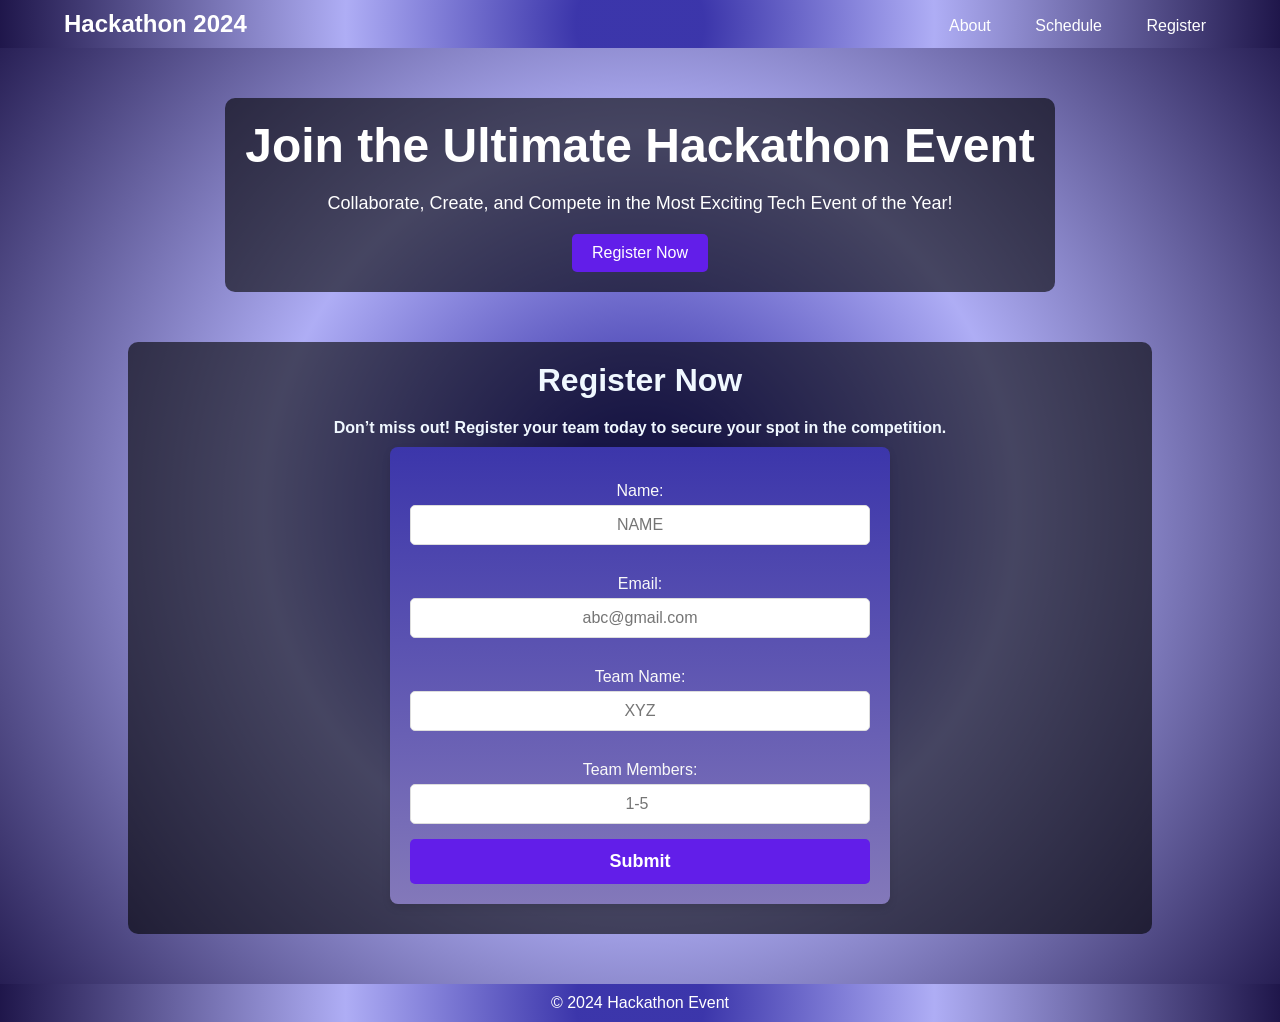
<file: index.htm>
<!DOCTYPE html>
<html lang="en">
<head>
    <meta charset="UTF-8">
    <meta name="viewport" content="width=device-width, initial-scale=1.0">
    <meta http-equiv="X-UA-Compatible" content="ie=edge">
    <title>Hackathon 2024</title>
    <link rel="stylesheet" href="styles.css">
</head>
<body>
    <header>
        <nav>
            <div class="logo">
                <h1>Hackathon 2024</h1>
            </div>
            <ul class="nav-links">
                <li><a href="about.htm">About</a></li>
                <li><a href="schedule.htm">Schedule</a></li>
                <li><a href="#register">Register</a></li>
            </ul>
        </nav>
    </header>

    <section class="hero">
        <div class="hero-text">
            <h2>Join the Ultimate Hackathon Event</h2>
            <p>Collaborate, Create, and Compete in the Most Exciting Tech Event of the Year!</p>
            <a href="#register" class="cta-btn">Register Now</a>
        </div>
    </section>

    <section id="register" class="register-section hero-text">
        <h2>Register Now</h2>
        <p><strong>Don’t miss out! Register your team today to secure your spot in the competition.</strong></p>
        <div class="bg">
            <form id="registrationForm">
                <label for="name">Name:</label>
                <input type="text" id="name" name="name" required placeholder="NAME">
                
                <label for="email">Email:</label>
                <input type="email" id="email" name="email" required placeholder="abc@gmail.com">
                
                <label for="teamName">Team Name:</label>
                <input type="text" id="teamName" name="teamName" required placeholder="XYZ">
                
                <label for="members">Team Members:</label>
                <input type="number" id="members" name="members" min="1" required placeholder="  1-5">
        
                <button type="submit">Submit</button>
            </form>
        </div>
        <p id="successMessage" style="display:none; color: rgb(219, 170, 249);">Thank you for Registering!!!</p>
    </section>
    
    <script>
        document.getElementById('registrationForm').addEventListener('submit', function(event) {
            event.preventDefault(); 

            const name = document.getElementById('name').value;
            const email = document.getElementById('email').value;
            const teamName = document.getElementById('teamName').value;
            const members = document.getElementById('members').value;
    
            if (name && email && teamName && members > 0) {
                document.getElementById('successMessage').style.display = 'block';
                alert('Registered Successfully');
    
                document.getElementById('registrationForm').reset();
    
            } else {
                alert('Please fill in all fields correctly.');
            }
        });
    </script>

    <footer>
        <p>&copy; 2024 Hackathon Event</p>
    </footer>
</body>
</html>
</file>
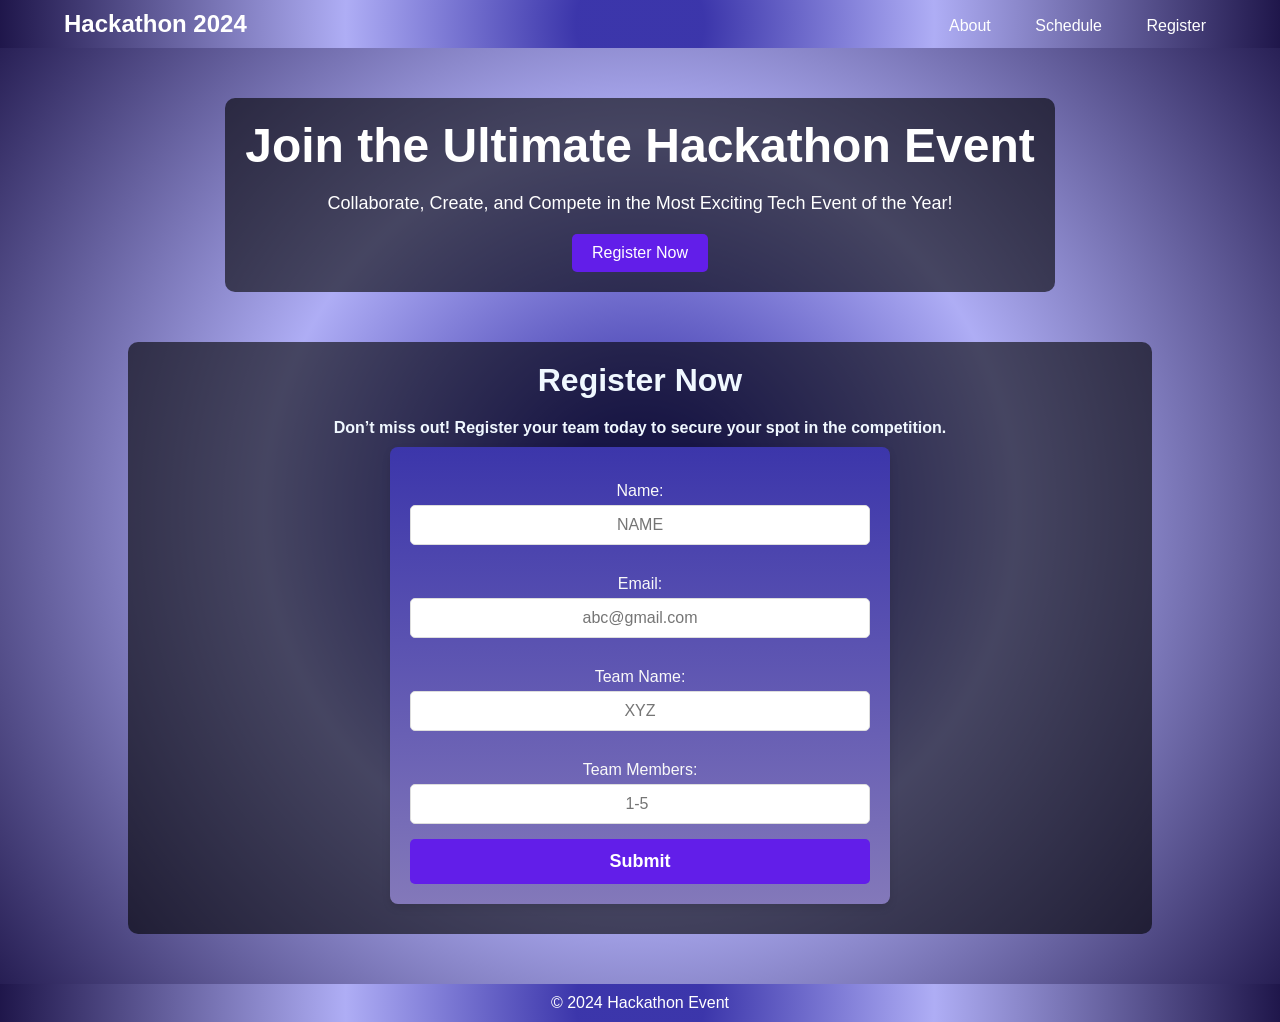
<file: index.html>
<!DOCTYPE html>
<html lang="en">
<head>
    <meta charset="UTF-8">
    <meta name="viewport" content="width=device-width, initial-scale=1.0">
    <meta http-equiv="X-UA-Compatible" content="ie=edge">
    <title>Hackathon 2024</title>
    <link rel="stylesheet" href="styles.css">
</head>
<body>
    <header>
        <nav>
            <div class="logo">
                <h1>Hackathon 2024</h1>
            </div>
            <ul class="nav-links">
                <li><a href="about.htm">About</a></li>
                <li><a href="schedule.htm">Schedule</a></li>
                <li><a href="#register">Register</a></li>
            </ul>
        </nav>
    </header>

    <section class="hero">
        <div class="hero-text">
            <h2>Join the Ultimate Hackathon Event</h2>
            <p>Collaborate, Create, and Compete in the Most Exciting Tech Event of the Year!</p>
            <a href="#register" class="cta-btn">Register Now</a>
        </div>
    </section>

    <section id="register" class="register-section hero-text">
        <h2>Register Now</h2>
        <p><strong>Don’t miss out! Register your team today to secure your spot in the competition.</strong></p>
        <div class="bg">
            <form id="registrationForm">
                <label for="name">Name:</label>
                <input type="text" id="name" name="name" required placeholder="NAME">
                
                <label for="email">Email:</label>
                <input type="email" id="email" name="email" required placeholder="abc@gmail.com">
                
                <label for="teamName">Team Name:</label>
                <input type="text" id="teamName" name="teamName" required placeholder="XYZ">
                
                <label for="members">Team Members:</label>
                <input type="number" id="members" name="members" min="1" required placeholder="  1-5">
        
                <button type="submit">Submit</button>
            </form>
        </div>
        <p id="successMessage" style="display:none; color: rgb(219, 170, 249);">Thank you for Registering!!!</p>
    </section>
    
    <script>
        document.getElementById('registrationForm').addEventListener('submit', function(event) {
            event.preventDefault(); 

            const name = document.getElementById('name').value;
            const email = document.getElementById('email').value;
            const teamName = document.getElementById('teamName').value;
            const members = document.getElementById('members').value;
    
            if (name && email && teamName && members > 0) {
                document.getElementById('successMessage').style.display = 'block';
                alert('Registered Successfully');
    
                document.getElementById('registrationForm').reset();
    
            } else {
                alert('Please fill in all fields correctly.');
            }
        });
    </script>

    <footer>
        <p>&copy; 2024 Hackathon Event</p>
    </footer>
</body>
</html>
</file>
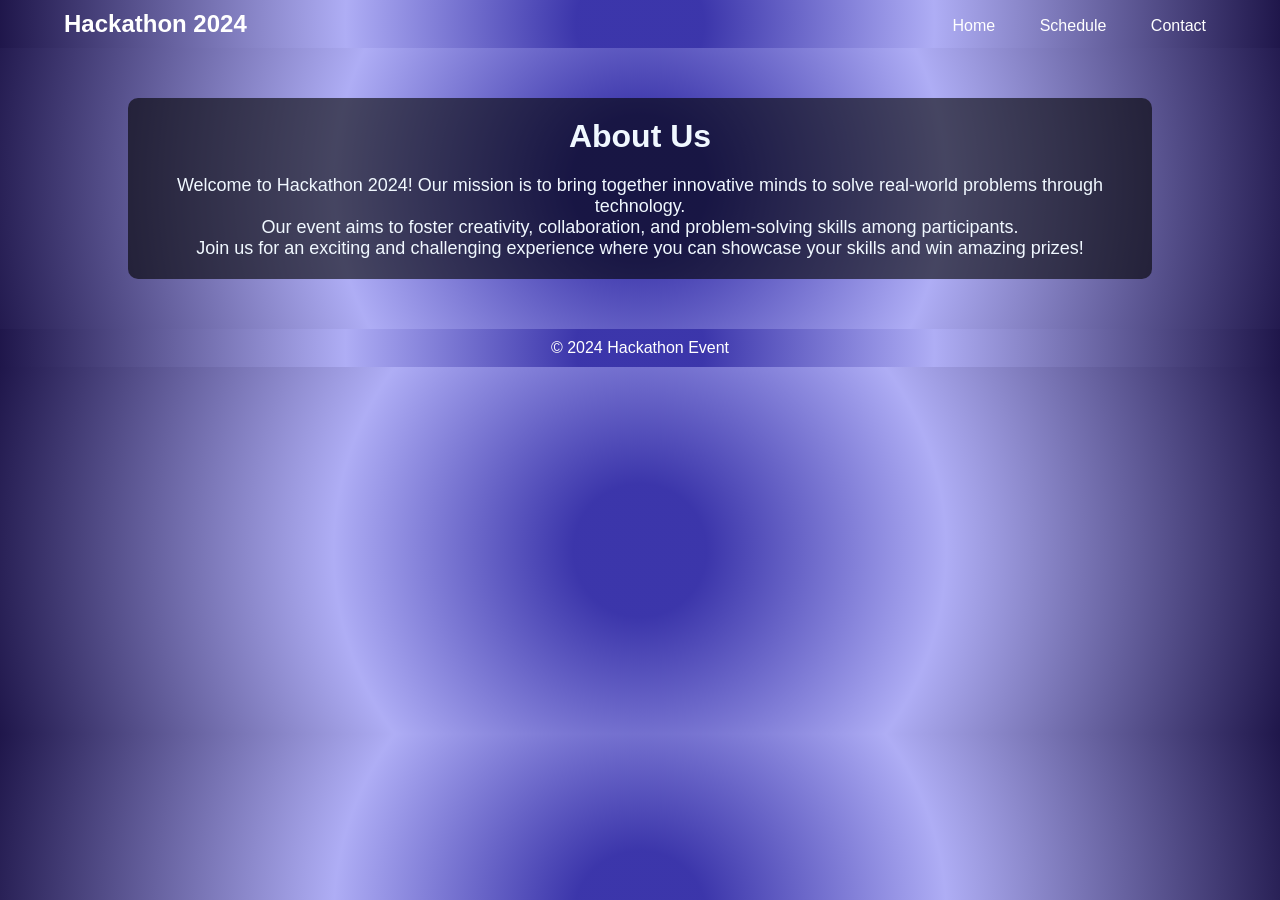
<file: about.htm>
<!DOCTYPE html>
<html lang="en">
<head>
    <meta charset="UTF-8">
    <meta name="viewport" content="width=device-width, initial-scale=1.0">
    <meta http-equiv="X-UA-Compatible" content="ie=edge">
    <title>About Us - Hackathon 2024</title>
    <link rel="stylesheet" href="styles.css">
</head>
<body>
    <header>
        <nav>
            <div class="logo">
                <h1>Hackathon 2024</h1>
            </div>
            <ul class="nav-links">
                <li><a href="index.htm">Home</a></li>
                <li><a href="schedule.htm">Schedule</a></li>
                <li><a href="contact.htm">Contact</a></li>
            </ul>
        </nav>
    </header>

    <section class="about-us hero-text">
        <h2>About Us</h2>
        <p1>Welcome to Hackathon 2024! Our mission is to bring together innovative minds to solve real-world problems through technology.</p1><p1><br> Our event aims to foster creativity, collaboration, and problem-solving skills among participants.</p1><p1><br> Join us for an exciting and challenging experience where you can showcase your skills and win amazing prizes!</p1>
    </section>

    <footer>
        <p>&copy; 2024 Hackathon Event</p>
    </footer>
</body>
</html>
</file>
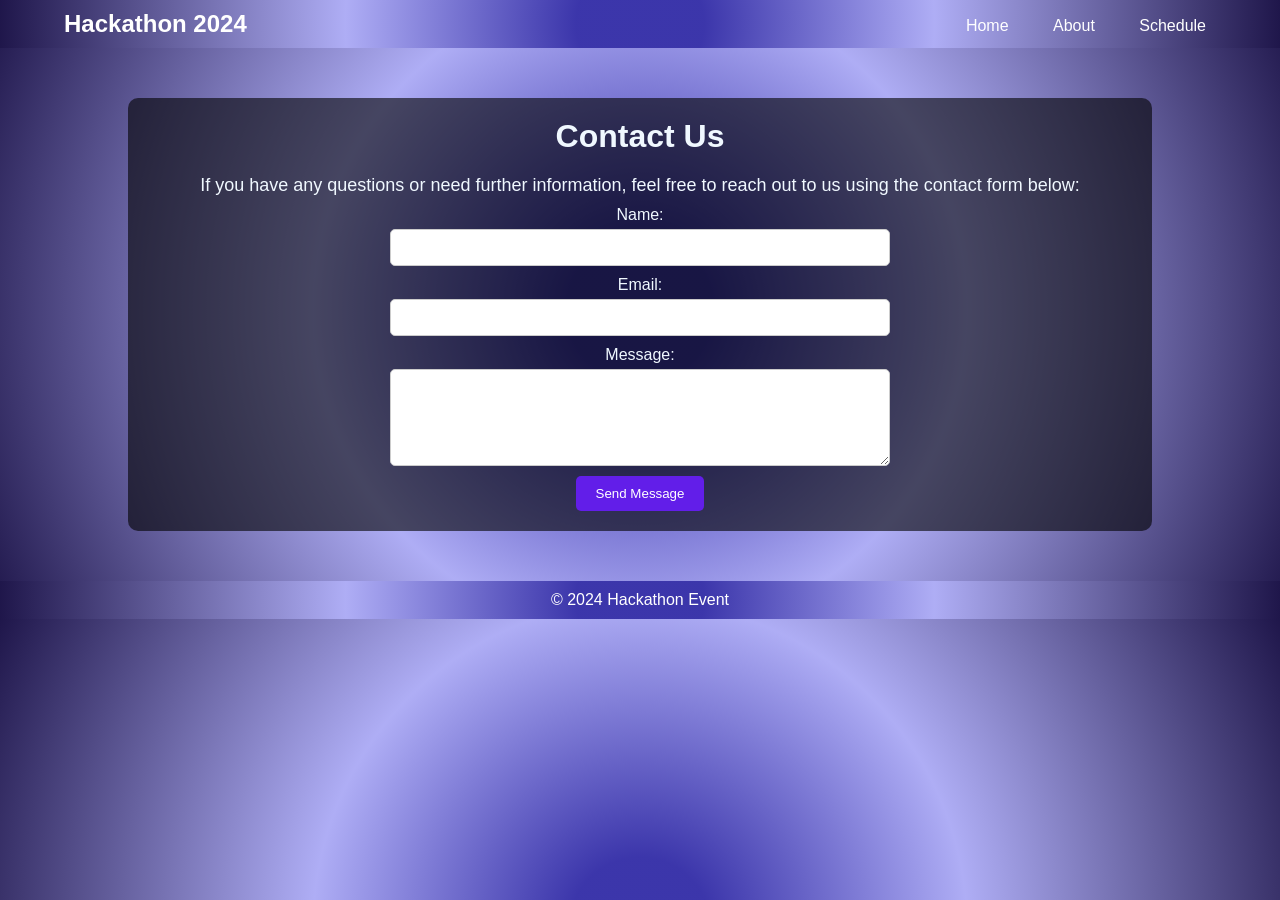
<file: contact.htm>
<!DOCTYPE html>
<html lang="en">
<head>
    <meta charset="UTF-8">
    <meta name="viewport" content="width=device-width, initial-scale=1.0">
    <meta http-equiv="X-UA-Compatible" content="ie=edge">
    <title>Contact Us - Hackathon 2024</title>
    <link rel="stylesheet" href="styles.css">
</head>
<body>
    <header>
        <nav>
            <div class="logo">
                <h1>Hackathon 2024</h1>
            </div>
            <ul class="nav-links">
                <li><a href="index.htm">Home</a></li>
                <li><a href="about.htm">About</a></li>
                <li><a href="schedule.htm">Schedule</a></li>
            </ul>
        </nav>
    </header>

    <section class="contact hero-text">
        <h2>Contact Us</h2>
        <p1>If you have any questions or need further information, feel free to reach out to us using the contact form below:</p1>
        <form id="halwa">
            <label for="name">Name:</label>
            <input type="text" id="name" name="name" required>

            <label for="email">Email:</label>
            <input type="email" id="email" name="email" required>

            <label for="message">Message:</label>
            <textarea id="message" name="message" rows="5" required></textarea>

            <button type="submit">Send Message</button>
        </form>
        <p id="successMessage" style="display:none; color: rgb(219, 170, 249);">Thank you for your Feedback!!!</p>
    </section>
    <script>
        document.getElementById('halwa').addEventListener('submit', function(event) {
            event.preventDefault(); 

            const name = document.getElementById('name').value;
            const email = document.getElementById('email').value;
            const message = document.getElementById('message').value;
    
            if (name && email && message ) {
                document.getElementById('successMessage').style.display = 'block';
                alert('Message Sent Successfully');
    
                document.getElementById('halwa').reset();
    
            } else {
                alert('Please fill in all fields correctly.');
            }
        });
    </script>

    <footer>
        <p>&copy; 2024 Hackathon Event</p>
    </footer>
</body>
</html>
</file>
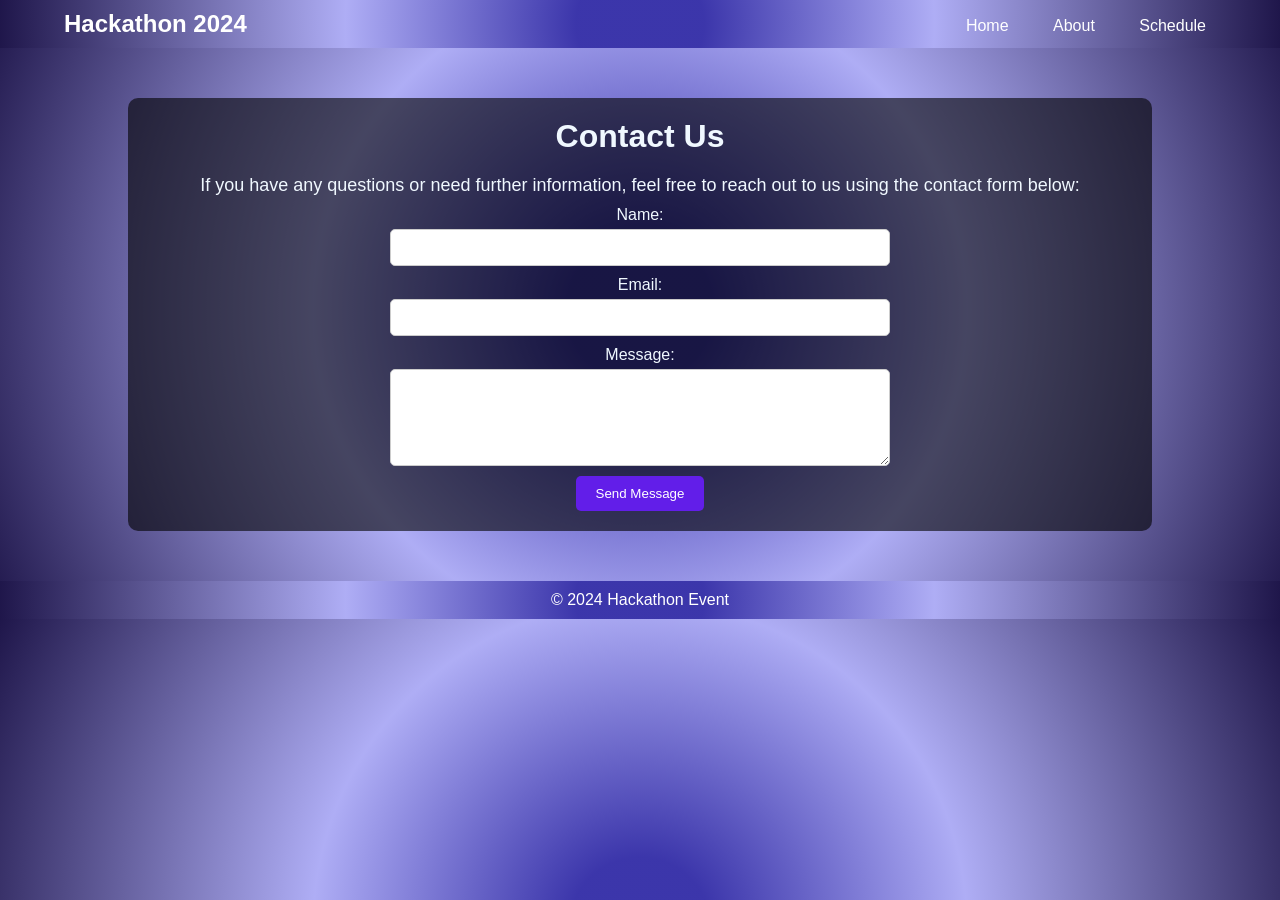
<file: contact.html>
<!DOCTYPE html>
<html lang="en">
<head>
    <meta charset="UTF-8">
    <meta name="viewport" content="width=device-width, initial-scale=1.0">
    <meta http-equiv="X-UA-Compatible" content="ie=edge">
    <title>Contact Us - Hackathon 2024</title>
    <link rel="stylesheet" href="styles.css">
</head>
<body>
    <header>
        <nav>
            <div class="logo">
                <h1>Hackathon 2024</h1>
            </div>
            <ul class="nav-links">
                <li><a href="index.htm">Home</a></li>
                <li><a href="about.htm">About</a></li>
                <li><a href="schedule.htm">Schedule</a></li>
            </ul>
        </nav>
    </header>

    <section class="contact hero-text">
        <h2>Contact Us</h2>
        <p1>If you have any questions or need further information, feel free to reach out to us using the contact form below:</p1>
        <form id="halwa">
            <label for="name">Name:</label>
            <input type="text" id="name" name="name" required>

            <label for="email">Email:</label>
            <input type="email" id="email" name="email" required>

            <label for="message">Message:</label>
            <textarea id="message" name="message" rows="5" required></textarea>

            <button type="submit">Send Message</button>
        </form>
        <p id="successMessage" style="display:none; color: rgb(219, 170, 249);">Thank you for your Feedback!!!</p>
    </section>
    <script>
        document.getElementById('halwa').addEventListener('submit', function(event) {
            event.preventDefault(); 

            const name = document.getElementById('name').value;
            const email = document.getElementById('email').value;
            const message = document.getElementById('message').value;
    
            if (name && email && message ) {
                document.getElementById('successMessage').style.display = 'block';
                alert('Message Sent Successfully');
    
                document.getElementById('halwa').reset();
    
            } else {
                alert('Please fill in all fields correctly.');
            }
        });
    </script>

    <footer>
        <p>&copy; 2024 Hackathon Event</p>
    </footer>
</body>
</html>
</file>
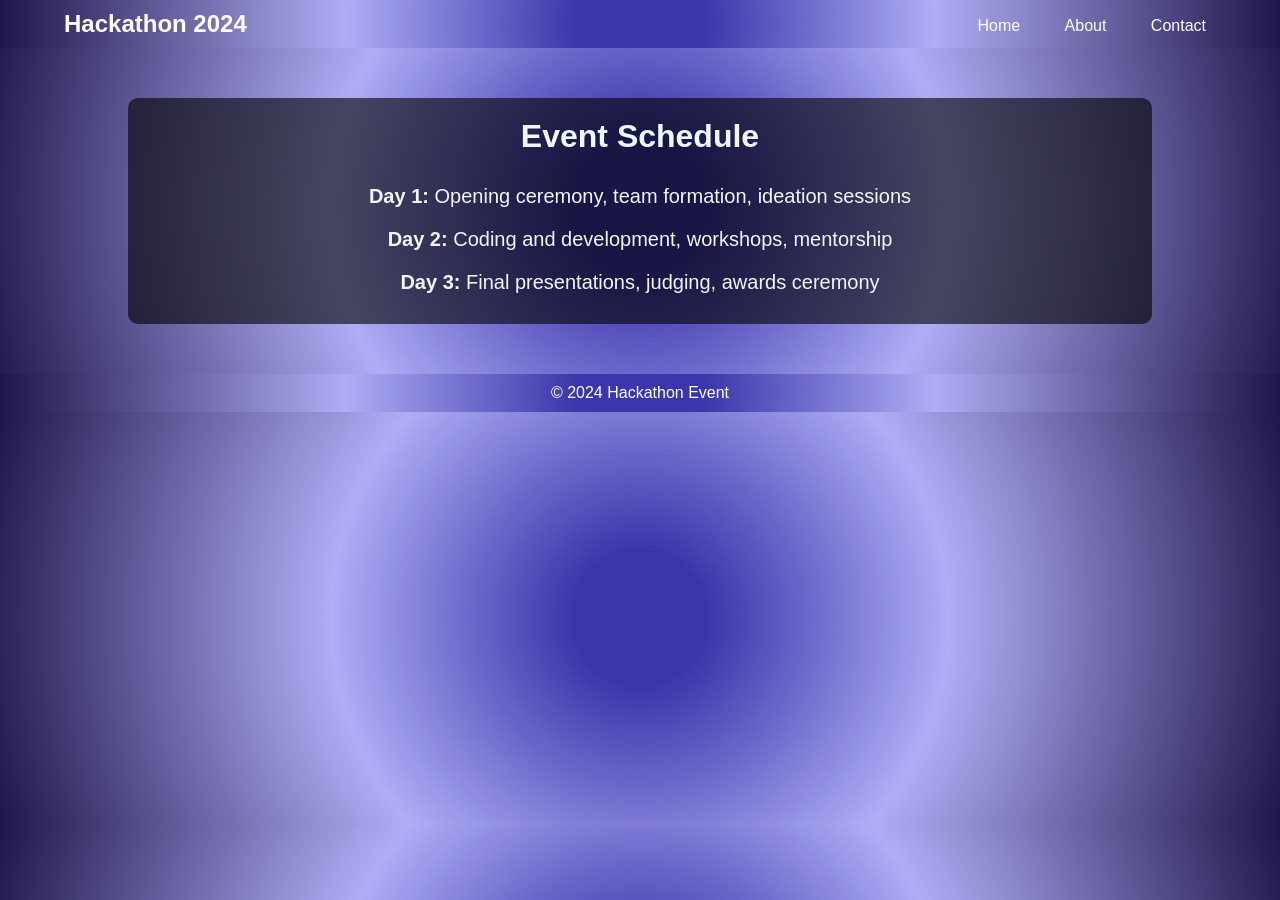
<file: schedule.htm>
<!DOCTYPE html>
<html lang="en">
<head>
    <meta charset="UTF-8">
    <meta name="viewport" content="width=device-width, initial-scale=1.0">
    <meta http-equiv="X-UA-Compatible" content="ie=edge">
    <title>Schedule - Hackathon 2024</title>
    <link rel="stylesheet" href="styles.css">
</head>
<body>
    <header>
        <nav>
            <div class="logo">
                <h1>Hackathon 2024</h1>
            </div>
            <ul class="nav-links">
                <li><a href="index.htm">Home</a></li>
                <li><a href="about.htm">About</a></li>
                <li><a href="contact.htm">Contact</a></li>
            </ul>
        </nav>
    </header>

    <section class="schedule">
        <div class="hero-text">
            <h2>Event Schedule</h2>
            <ul>
                <li><strong>Day 1:</strong> Opening ceremony, team formation, ideation sessions</li>
                <li><strong>Day 2:</strong> Coding and development, workshops, mentorship</li>
                <li><strong>Day 3:</strong> Final presentations, judging, awards ceremony</li>
            </ul>
        </div>
    </section>

    <footer>
        <p>&copy; 2024 Hackathon Event</p>
    </footer>
</body>
</html>
</file>
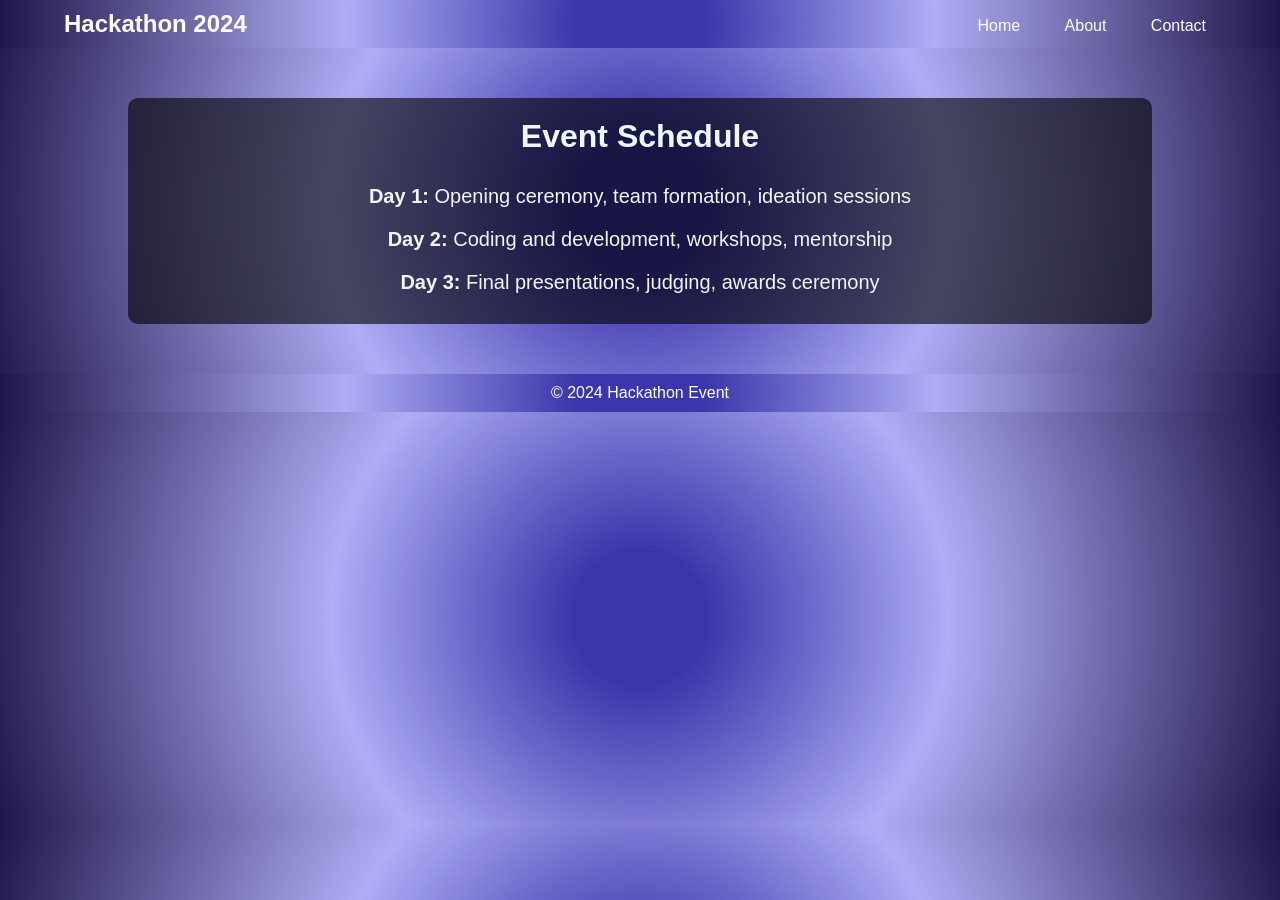
<file: schedule.html>
<!DOCTYPE html>
<html lang="en">
<head>
    <meta charset="UTF-8">
    <meta name="viewport" content="width=device-width, initial-scale=1.0">
    <meta http-equiv="X-UA-Compatible" content="ie=edge">
    <title>Schedule - Hackathon 2024</title>
    <link rel="stylesheet" href="styles.css">
</head>
<body>
    <header>
        <nav>
            <div class="logo">
                <h1>Hackathon 2024</h1>
            </div>
            <ul class="nav-links">
                <li><a href="index.htm">Home</a></li>
                <li><a href="about.htm">About</a></li>
                <li><a href="contact.htm">Contact</a></li>
            </ul>
        </nav>
    </header>

    <section class="schedule">
        <div class="hero-text">
            <h2>Event Schedule</h2>
            <ul>
                <li><strong>Day 1:</strong> Opening ceremony, team formation, ideation sessions</li>
                <li><strong>Day 2:</strong> Coding and development, workshops, mentorship</li>
                <li><strong>Day 3:</strong> Final presentations, judging, awards ceremony</li>
            </ul>
        </div>
    </section>

    <footer>
        <p>&copy; 2024 Hackathon Event</p>
    </footer>
</body>
</html>
</file>
<file: styles.css>
* {
    margin: 0;
    padding: 0;
    box-sizing: border-box;
    font-family: 'Arial', sans-serif;
}
li{
    list-style: none;
    padding: 10px;
    font-size: 20px;
}
p1{
    font-size: 18px;
}
body {
    background-color: #f4f4f4;
    /* background-image: url('Designer.png'); */
    background-repeat: no-repeat;
    background-size: fill;
    color: rgb(240, 248, 255);
    background: hsla(243, 52%, 44%, 1);
    background: radial-gradient(circle, hsla(243, 52%, 44%, 1) 10%, hsla(241, 78%, 82%, 1) 46%, hsla(250, 54%, 19%, 1) 100%);
    background: -moz-radial-gradient(circle, hsla(243, 52%, 44%, 1) 10%, hsla(241, 78%, 82%, 1) 46%, hsla(250, 54%, 19%, 1) 100%);
    background: -webkit-radial-gradient(circle, hsla(243, 52%, 44%, 1) 10%, hsla(241, 78%, 82%, 1) 46%, hsla(250, 54%, 19%, 1) 100%);
    filter: progid: DXImageTransform.Microsoft.gradient( startColorstr="#3C36AB", endColorstr="#ADACF5", GradientType=1 );
}

header {
    background-color: #333;
    color: white;
    padding: 10px 0;
    background: hsla(243, 52%, 44%, 1);
    background: radial-gradient(circle, hsla(243, 52%, 44%, 1) 10%, hsla(241, 78%, 82%, 1) 46%, hsla(250, 54%, 19%, 1) 100%);
    background: -moz-radial-gradient(circle, hsla(243, 52%, 44%, 1) 10%, hsla(241, 78%, 82%, 1) 46%, hsla(250, 54%, 19%, 1) 100%);
    background: -webkit-radial-gradient(circle, hsla(243, 52%, 44%, 1) 10%, hsla(241, 78%, 82%, 1) 46%, hsla(250, 54%, 19%, 1) 100%);
    filter: progid: DXImageTransform.Microsoft.gradient( startColorstr="#3C36AB", endColorstr="#ADACF5", GradientType=1 );
}

nav {
    display: flex;
    justify-content: space-between;
    align-items: center;
    width: 90%;
    margin: auto;
    
}

.logo h1 {
    font-size: 24px;
}

.nav-links {
    list-style: none;
}

.nav-links li {
    display: inline;
    margin-left: 20px;
}

.nav-links a {
    color: white;
    text-decoration: none;
    font-size: 16px;
}

.hero {
    background-size: fill;
    background-position: center;
    margin-top: 50px;
    display: flex;
    background-repeat: no-repeat;
    justify-content: center;
    align-items: center;
    color: white;
    text-align: center;
}

.hero-text {
    background: rgba(0, 0, 0, 0.6);
    padding: 20px;
    border-radius: 10px;
}

.hero h2 {
    font-size: 48px;
    margin-bottom: 20px;
}

.hero p {
    font-size: 18px;
}

.cta-btn {
    display: inline-block;
    padding: 10px 20px;
    background-color: #621ee9;
    color: white;
    text-decoration: none;
    border-radius: 5px;
    margin-top: 20px;
}

.cta-btn:hover {
    background-color: #22005d;
}
input { 
    text-align: center; 
}
.about-section, .schedule-section, .register-section {
    width: 80%;
    margin: 50px auto;
    text-align: center;
}

.about-section h2, .schedule-section h2, .register-section h2 {
    font-size: 32px;
    margin-bottom: 20px;
}

footer {
    background-color: #333;
    color: white;
    text-align: center;
    padding: 10px 0;
    position: relative;
    bottom: 0;
    background: hsla(243, 52%, 44%, 1);
    background: radial-gradient(circle, hsla(243, 52%, 44%, 1) 10%, hsla(241, 78%, 82%, 1) 46%, hsla(250, 54%, 19%, 1) 100%);
    background: -moz-radial-gradient(circle, hsla(243, 52%, 44%, 1) 10%, hsla(241, 78%, 82%, 1) 46%, hsla(250, 54%, 19%, 1) 100%);
    background: -webkit-radial-gradient(circle, hsla(243, 52%, 44%, 1) 10%, hsla(241, 78%, 82%, 1) 46%, hsla(250, 54%, 19%, 1) 100%);
    filter: progid: DXImageTransform.Microsoft.gradient( startColorstr="#3C36AB", endColorstr="#ADACF5", GradientType=1 );
  
}
.about-us, .schedule, .contact {
    width: 80%;
    margin: 50px auto;
    text-align: center;
}

.about-us h2, .schedule h2, .contact h2 {
    font-size: 32px;
    margin-bottom: 20px;
}

.contact form {
    display: flex;
    flex-direction: column;
    align-items: center;
}

.contact label {
    margin-top: 10px;
    font-size: 16px;
}

.contact input, .contact textarea {
    width: 100%;
    max-width: 500px;
    padding: 10px;
    margin-top: 5px;
    border: 1px solid #ccc;
    border-radius: 5px;
}

.contact button {
    margin-top: 10px;
    padding: 10px 20px;
    background-color: #621ee9;
    color: white;
    border: none;
    border-radius: 5px;
    cursor: pointer;
}

.contact button:hover {
    background-color: #22005d;
}

#registrationForm {
    display: flex;
    flex-direction: column;
    align-items: center;
    width: 100%;
    max-width: 500px;
    margin: 0 auto;
    padding: 20px;
    border-radius: 8px;
    box-shadow: 0 4px 8px rgba(0, 0, 0, 0.1);
    background: hsla(243, 52%, 44%, 1);
    background: hsla(243, 52%, 44%, 1);
    background: linear-gradient(270deg, hsla(243, 52%, 44%, 1) 0%, hsla(250, 32%, 60%, 1) 100%); 
    background: -moz-linear-gradient(270deg, hsla(243, 52%, 44%, 1) 0%, hsla(250, 32%, 60%, 1) 100%);   
    background: -webkit-linear-gradient(270deg, hsla(243, 52%, 44%, 1) 0%, hsla(250, 32%, 60%, 1) 100%);
    filter: progid: DXImageTransform.Microsoft.gradient( startColorstr="#3C36AB", endColorstr="#8378BA", GradientType=1 );
}

#registrationForm label {
    width: 100%;
    margin-top: 15px;
    font-size: 16px;
    color: #f9f9f9;
}

#registrationForm input {
    width: 100%;
    padding: 10px;
    margin-top: 5px;
    margin-bottom: 15px;
    border: 1px solid #ddd;
    border-radius: 5px;
    font-size: 16px;
}

#registrationForm button {
    width: 100%;
    padding: 12px;
    font-size: 18px;
    font-weight: bold;
    color: #fff;
    background-color: #621ee9;
    border: none;
    border-radius: 5px;
    cursor: pointer;
    transition: background-color 0.3s;
}

#registrationForm button:hover {
    background-color: #22005d;
}

#successMessage {
    text-align: center;
    margin-top: 15px;
    font-size: 18px;
    color: #4CAF50;
}
.bg{
    margin: 10px;
}
</file>
